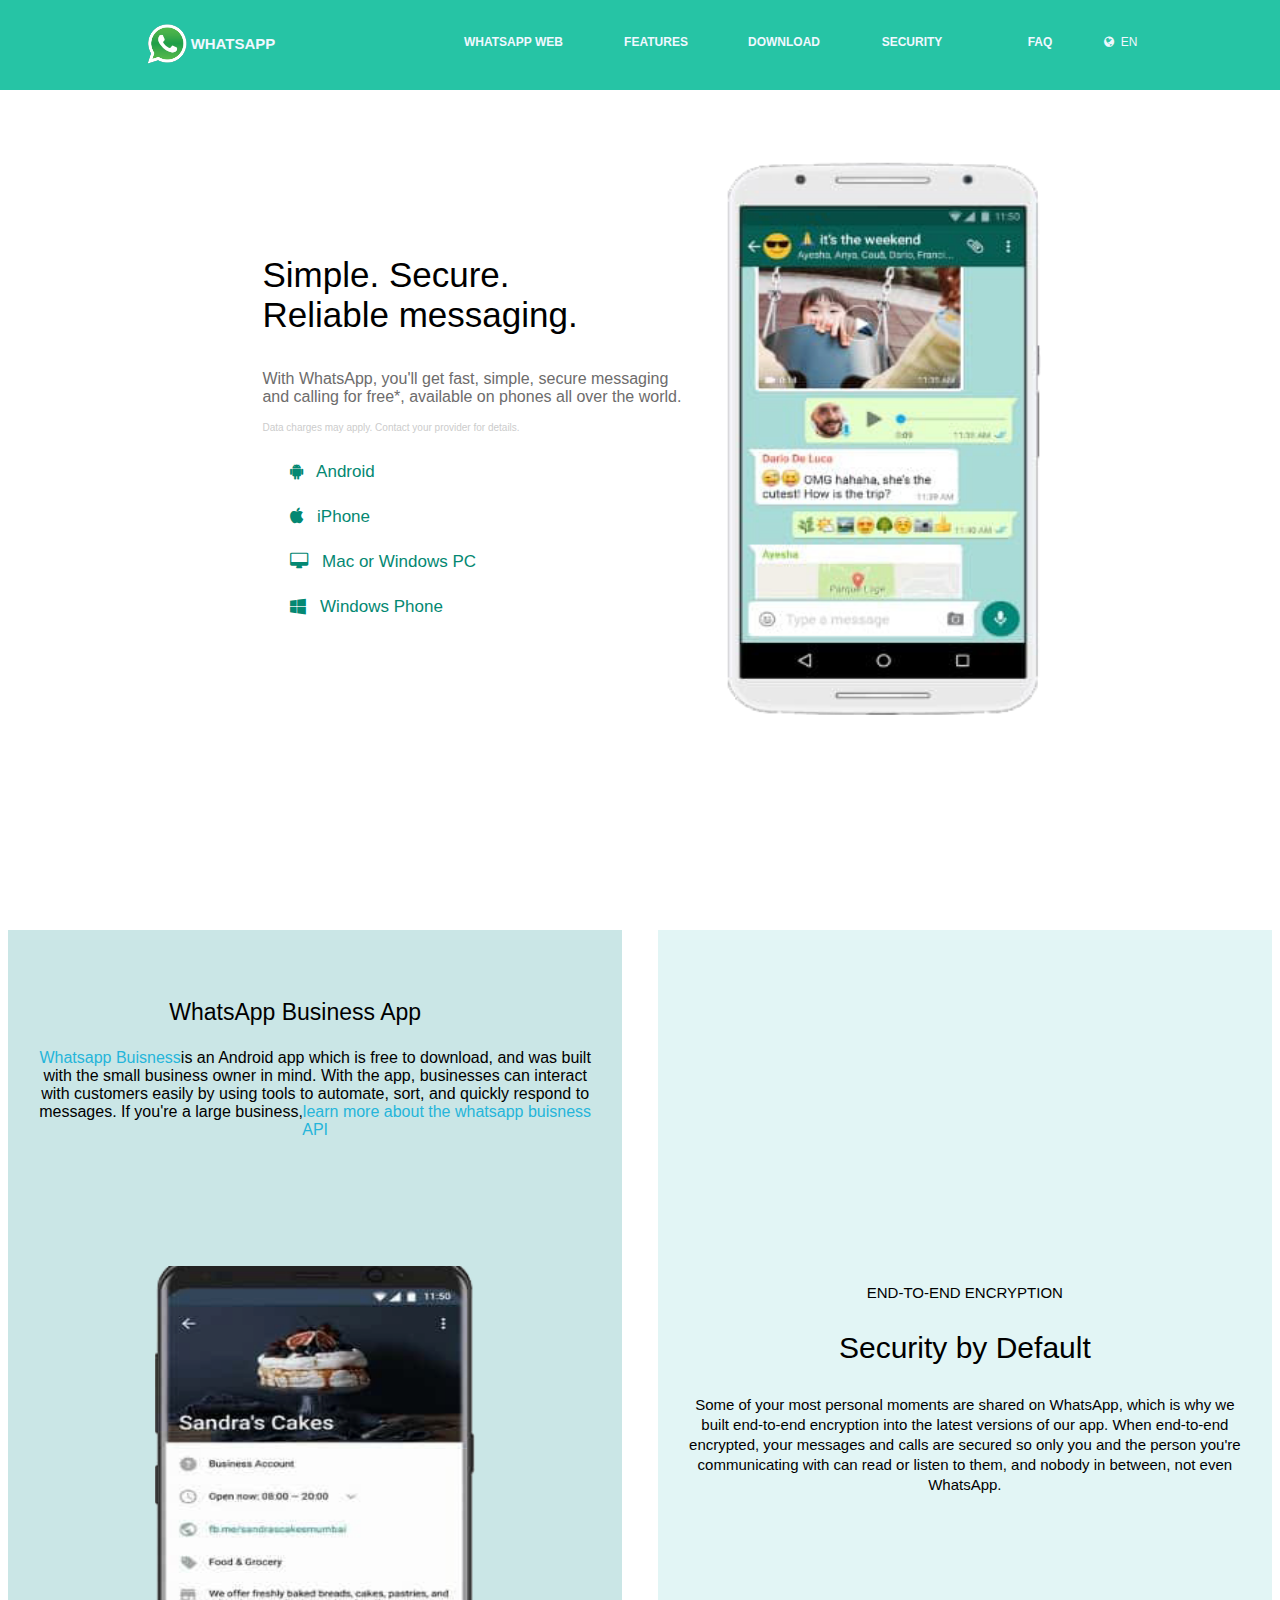
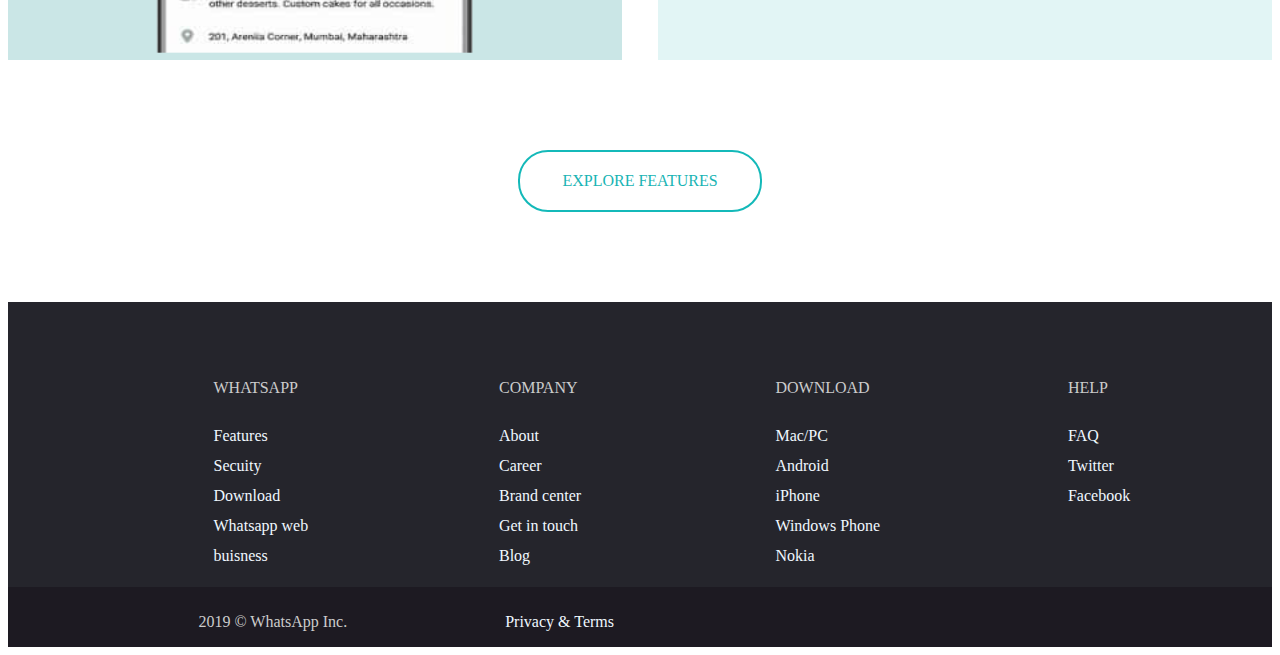
<file: main.html>
<!DOCTYPE html>
<html lang="en">
<head>
    <meta charset="UTF-8">
    <meta name="viewport" content="width=device-width, initial-scale=1.0">
    <meta http-equiv="X-UA-Compatible" content="ie=edge">
    <link rel="stylesheet" href="./whatspp css/main.css">
    <link rel="stylesheet" href="css/font-awesome.min.css">
    <title>whatsapp</title>
</head>
<body>
    <div class="wrapper">
        <div class="head">
            <div class="heading">
                <img src="./whatspp css/whatsapp logo.png" alt="" width="50px" height="50px">

                <p style="font-size:15px;  "><b> WHATSAPP</b>
                </p>
            </div>
            <ul id="top">
                <li style="text-align:left;"><a href=""> <b>WHATSAPP WEB</b></a></li>
                <li><a href=""><b>FEATURES</b></a></li>
                <li><a href=""><b>DOWNLOAD</b></a></li>
                <li><a href=""><b>SECURITY</b></a></li>
                <li><a href=""><b>FAQ</b></a></li>
                <li style="text-align:left;"><i class="fa fa-globe"></i> &nbsp;<a href="">EN</a>
                </select>
                </li>
            </ul>
        </div>
        <div class="mid1">
            
            <div class="partI">
            <p class="para one">
                Simple. Secure.<br/>
                 Reliable messaging.
            </p>
            <p class="para two">
                With WhatsApp, you'll get fast, simple, secure messaging<br/> and calling for free*, available on phones all over the world.  
            </p>
            <p class="para three">
                Data charges may apply. Contact your provider for details.
            </p>
            <ul class="each1">
                <li ><a href="" class="icons"> <i class="fa fa-android"></i> &nbsp; Android</a></li>
                <li ><a href="" class="icons"> <i class="fa fa-apple"></i> &nbsp; iPhone</a></li>
                <li ><a href="" class="icons"> <i class="fa fa-desktop"></i> &nbsp; Mac or Windows PC</a></li>
                <li ><a href="" class="icons"> <i class="fa fa-windows"></i> &nbsp; Windows Phone</a></li>
            </ul>
            </div>
           <div class="partII"> <img src="./whatspp css/first (2).png" alt="" id="image" width="350px" height="650px"></div>
        </div>
        <br/>
        <br/>
        <div style="clear:both;"></div>
        <div class="mid2">
            <div class="box1">
                <p class="para four">
                        WhatsApp Business App
                </p>
                <p class="par five" >
                    <a href="" style="color:rgb(37, 181, 218)">Whatsapp Buisness</a>is an Android app which is free to download, and was built with the small business owner in mind. With the app, businesses can interact with customers easily by using tools to automate, sort, and quickly respond to messages. If you're a large business,<a style="color:rgb(37, 181, 218)" href="">learn more about the whatsapp buisness API</a>
                </p>
                
                     <img src="./whatspp css/whatsapp buis.png"  class=" image2"width="320px" height="390px"  >
                
                
            </div>
            <div class="box2">
                <div class="slide">
                    <iframe src="https://www.whatsapp.com/richard_smells_funny/animation/security_localized.html?v=9bd4dace1&l=en" frameborder="0" width="272" height="272"></iframe>
                </div>
                <div contnt>
                    <p style="font-size:15px">END-TO-END ENCRYPTION</p>
                    <p style="font-size:30px">Security by Default</p>
                    <p style="font-size:15px; line-height: 20px;">Some of your most personal moments are shared on WhatsApp, which is why we built end-to-end encryption into the latest versions of our app. When end-to-end encrypted, your messages and calls are secured so only you and the person you're communicating with can read or listen to them, and nobody in between, not even WhatsApp.</p>
                </div>
            </div>
        </div>
        <br/>
        <br/>
        <br/>
        <br/>
        <br/>
        <div>


        </div>
        <div style="clear:both;"></div>
        <div class="mid3">
          <div class="explore">
             <a href="" style="color: rgb(24, 180, 180);"> EXPLORE FEATURES</a>
          </div>
        </div>
        <br/>
        <br/>
        <br/>
        <br/>
        <br>
        <div class="footer">
          <div class="list1" style="padding-top:20px">
              <ul class="each">
                  <li class="same">WHATSAPP</li>
                  <br/>
                  <li><a href="">Features</a></li>
                  <li><a href="">Secuity</a></li>
                  <li><a href="">Download</a></li>
                  <li><a href="">Whatsapp web</a></li>
                  <li><a href="">buisness</a></li>          
              </ul>
          </div>
          <div class="list2" style="padding-top:20px">
              <ul class="each">
                  <li class="same">COMPANY</li>
                  <br/>
                  
                  <li><a href="">About</a></li>
                  <li><a href="">Career</a></li>
                  <li><a href="">Brand center</a></li>
                  <li><a href="">Get in touch</a></li>
                  <li><a href="">Blog</a></li>
              </ul>
          </div>
          <div class="list3" style="padding-top:20px">
              <ul class="each">
                  <li class="same">DOWNLOAD</li>
                  <br/>
                  
                  <li> <a href="">Mac/PC</a></li>
                  <li> <a href="">Android</a></li>
                  <li> <a href="">iPhone</a></li>
                  <li> <a href="">Windows Phone</a></li>
                  <li> <a href="">Nokia</a></li>
                  
              </ul>
          </div>
          <div class="list4" style="padding-top:20px">
              <ul class="each">
                  <li class="same">HELP</li>
                  <br/>
                  
                  <li><a href="">FAQ</a></li>
                  <li><a href="">Twitter</a></li>
                  <li><a href="">Facebook</a></li>
                  
              </ul>
          </div>
        </div>
        <div class="end">
            <div class="part1">
                <p style="position: relative; right: 40px;">
                2019 © WhatsApp Inc.
                </p>
            </div>
            <div class="part2">
                <p style="position:relative; left:118px;">
                <a href="">Privacy & Terms</a>
                </p>
            </div>
        </div>
    </div>
</body>
</html>
</file>
<file: whatspp css/main.css>
div.head{
    background-color:rgb(38, 196, 165);
    position: fixed;
    top: 0px;
    left: 0px;
    width: 100%;
    height: 90px;
    color: aliceblue;
    display: flex;
    font-size: 12px;
    font-family: Arial, Helvetica, sans-serif;
    z-index: 3;
    
    
}
.heading{
    display:flex;
    justify-content: center;
    margin-top: 20px;
    margin-left: 60px;
    padding-left: 20px;
    flex-basis:20%; 
    flex-shrink: 2;
}
#top{
    list-style-type: none;
    display: flex;
    justify-content: center;
    flex-basis: 60%;
    margin-top: 35px;
    padding-right: 0px;
    padding-left: 0px;
    flex-shrink: 1;
    flex-wrap: wrap;
    height:52px;
    
   
}
#top > * {
    flex-basis:8.3%;
    flex-shrink:1;
    flex-grow: 1;
    text-align: center;
}

a{
    text-decoration: none;
    color: aliceblue;
}
div.mid1{
    clear: both;
    display: flex;
    flex-wrap: wrap;
    position: relative;
    margin:120px;
    margin-right: 100px;
    font-family: -apple-system, BlinkMacSystemFont, 'Segoe UI', Roboto, Oxygen, Ubuntu, Cantarell, 'Open Sans', 'Helvetica Neue', sans-serif ;
}
.partII{
    margin-left: 80px;
    flex-shrink: 1;
}
.partI{
    margin-left: 80px;
    flex-shrink: 2;

}
.one{
    font-size: 35px;
    padding-top: 100px;

}
.two{
    color: rgb(109, 108, 108)
}
.three{
    font-size: 10px;
    color:#ccc;

}
ul{
    list-style-type: none;
    position: relative;
    left: 10%;
}

.para{
    position: relative;
    left: 13%;
    line-break: auto;
}
.mid2{
    width: 100%;
    display: flex;
    justify-content: space-between;
    flex-wrap: wrap;
    font-family: -apple-system, BlinkMacSystemFont, 'Segoe UI', Roboto, Oxygen, Ubuntu, Cantarell, 'Open Sans', 'Helvetica Neue', sans-serif ;
}
.box1{
    background-color: rgb(202, 230, 230);
    flex-basis: 44%;
    padding: 2.3%;
    padding-bottom:0%;
    text-align:center;
    margin-left: 0px;
    flex-shrink: 1;
    min-height: 598px;
}

.icons{
    color:  rgba(4, 136, 114, 1.0);
    text-decoration: none;
}
.box2{
    flex-basis: 44%;
    background-color: rgb(226, 245, 245);
    padding:2.3%;
    padding-top: 5%;
    text-align: center;
    margin-left: 0px;
    flex-shrink: 1;
    min-height: 598px;
    
    
}
.four{
    font-size: 23px;
    position: relative;
    left: -20px;
    margin-top:40px
}
.mid3{
    display: flex;
    justify-content: center;
}
.explore{
    border:2px solid  rgb(20, 185, 185);
    width: 200px;
    padding: 20px;
    text-align: center;
    
    border-radius: 30px;
    
}
.footer{
    display: flex;
    background-color: rgb(37, 37, 44);
    justify-content: space-evenly;
    padding-top: 35px;
}
.same{
  color: #ccc;
}
.each > *{
    line-height: 30px;
}

.each1 > * {
    line-height: 45px;
    font-size:17px; 
}

.end{
    background-color: rgb(29, 26, 34);
    display:flex;
    width: 100%;
}
.part1{
    
    flex-basis: 30%;
    display: flex;
    justify-content: flex-end;
    color: #ccc;
    padding-top: 10px;
     
}
.part2{
    
    flex-basis: 60%;
    color: #ccc;
    padding-top: 10px;   
}
.image2{ 
    padding-bottom:0px;
    margin-top: 111px;
    margin-bottom: 0px;
}
</file>
